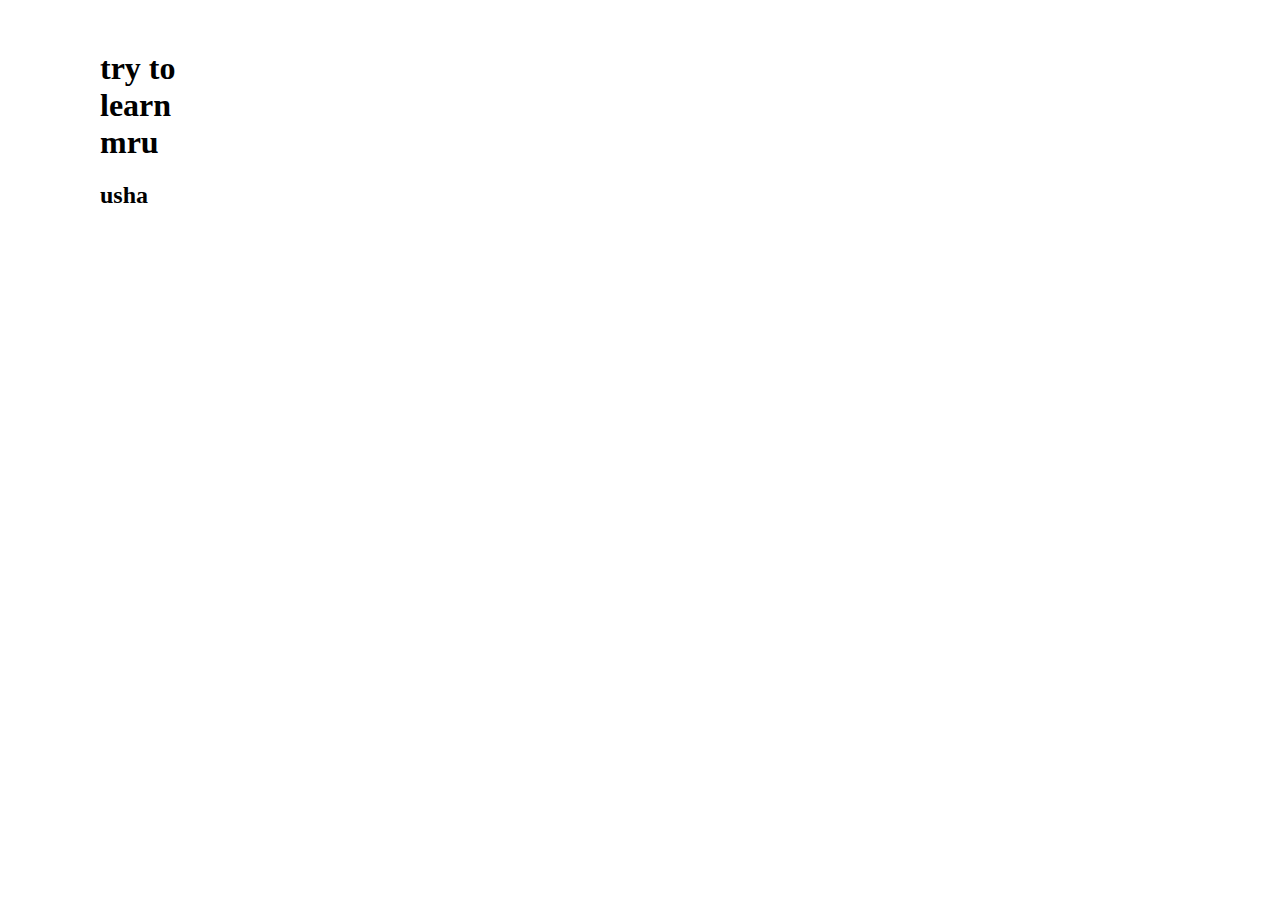
<file: index.html>
<!DOCTYPE html>
<html lang="en">
<head>
  <meta charset="UTF-8">
  <meta name="viewport" content="width=device-width, initial-scale=1.0">
  <title>App</title>
  
  <style>
    body {
      width: 100px;
      height: 100px;
      margin: 50px 100px;
    }
    table {
      width: 100px;
      border-collapse: collapse; /* Prevent double borders */
    }
    table, th, td {
      border: 2px solid rgb(17, 52, 8); /* Specify border color */
    }
    tr:nth-child(even) {
      background-color: rgb(13, 255, 0); /* Even rows will have blue background */
    }
</style>
</head>
<body>
  <h1 id="hello">
    <h2>usha</h2>
  </h1>
  <script>
    //document.getElementById("hello").innerText="<h2>usha</h2>"
  </script>
  <!-- <p>para1</p>
  <p>para2</p>
  <p>para3</p>
  <p>para4</p> -->
  <!-- <table>
    <thead>
      <th>S1.No</th>
      <th>Name</th>
      <th>Email</th>
      <th>company</th>
    </thead>
    <tbody>
      <tr>
        <td>1</td>
        <td>usha</td>
        <td>usha@gmail.com</td>
        <td>wipro</td>
      </tr>
    </tbody>
    <tbody id="store">

    </tbody>
  </table> -->
  <!-- <table>
    <thead>
      <th>empid</th>
      <th>empname</th>
      <th>empcompany</th>
      <th>empaddress</th>
    </thead>
    <tbody>
      <tr>
        <td>1</td>
        <td>usha</td>
        <td>wipro</td>
        <td>hyd</td>
      </tr>
    </tbody>
    <tbody id="store">

    </tbody>
    
  </table> -->
  <!-- <table>
    <thead>
    <th>S.NO</th>
    <th>Name</th>  
    <th>Company</th>
    <th>Salary</th>
    <th>City</th>
    <th>Area</th>
</thead>
<tbody id="store"> -->
  <!-- Add a reference to the JavaScript file -->
  <!--<script src="app.js"></script>-->
  <!-- <script src="operators.js"></script> -->
  <!-- <script src="conditions.js"></script> -->
  <!-- <script src="Assignment2.js"></script> -->
  <!-- <script src="looping.js"></script> -->
  <!-- <script src="functions.js"></script> -->
  <!-- <script src="arrayEmp.js"></script> -->
  <!-- <script src="async.js"></script> -->
  <!-- <script src="programs.js"></script> -->
  <!-- <script src="Assignment3.js"></script> -->
  <script type="module" src="script2.js"></script>
  <!-- <script src="script1.js"></script> -->
  <!-- *{

  }//universal selecter -->
  <!-- <button onClick="addToCart()" ></button> -->
</body>
</html>
</file>
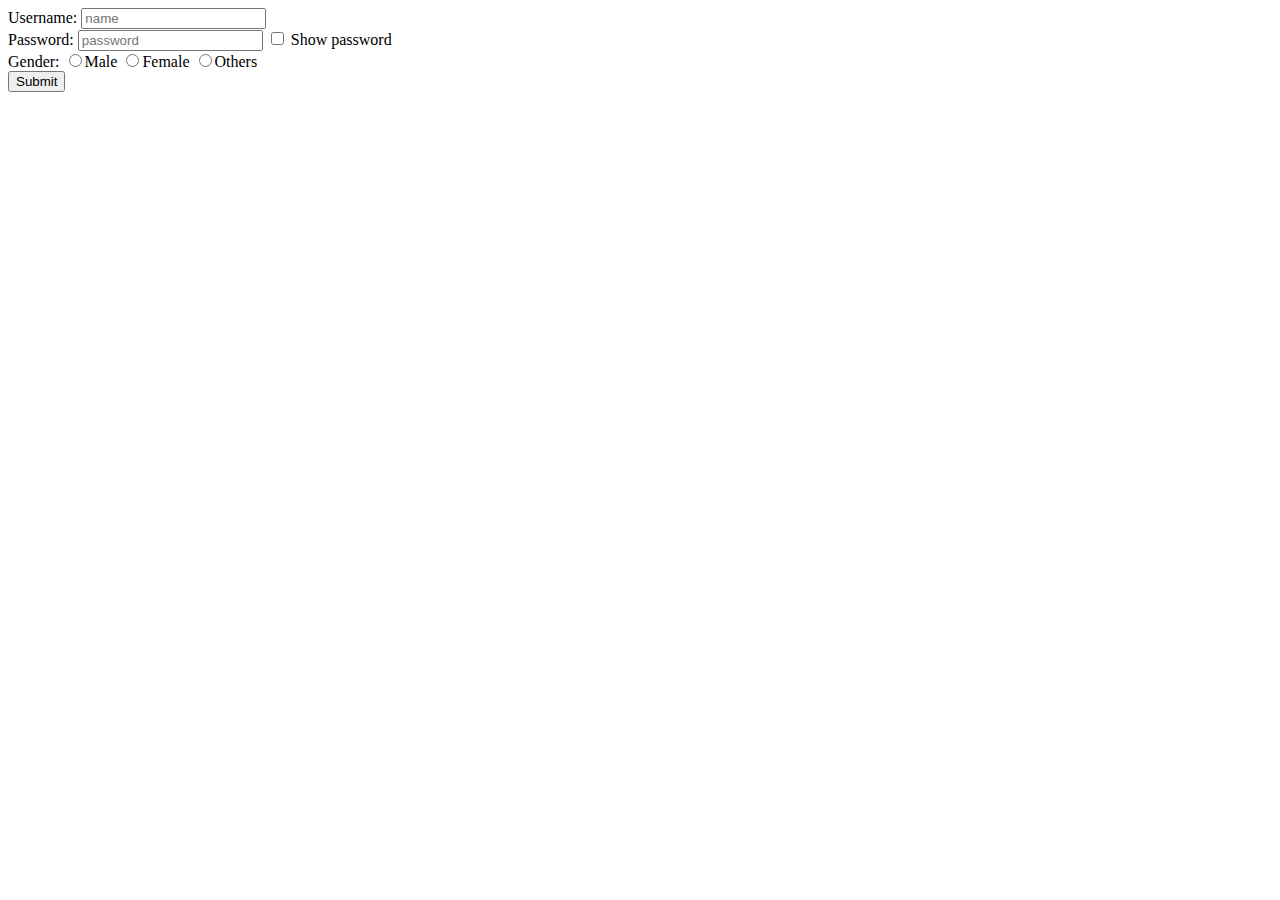
<file: dom.html>
<!DOCTYPE html>
<html lang="en">
<head>
    <meta charset="UTF-8">
    <meta name="viewport" content="width=device-width, initial-scale=1.0">
    <title>Document</title>
    <style>
        #demo{
            color:red;
        }
        
    </style>
</head>
<body>
    <form>
        
        <!-- <input type="text" placeholder="enter name" name="username" id="uname">
        <br><br>
        <input type="email" placeholder="enter email" name="mail" id="umail"> <br>
        <input type="submit" ><br> -->
        
        <!-- <div id="text">
           <div class="test">div1</div>
           <div class="test">div2</div>
           <div class="test">div3</div>
           <p class="test">Lorem</p>
           <span class="test">span tag</span>
           <div class="demo">div1</div>
           <div class="demo">div2</div>
           <div class="demo">div3</div>
           <p class="test">hello</p>
        </div> -->
        <!-- <h1 id="mru">"mallareddy University"</h1>
        <div class="test">div1</div>
        <div class="test">div2</div>
        <div class="test">div3</div> -->
        <!-- <input type="text" name="formdata" value="usha">
        <br><br>
        <input type="email" name="formdata" value="usha@gmail.com">
        <br><br>
        <input type="passward" name="formdata" value="password123">
        <br><br>
        <input type="tel" name="formdata" value="111112222"> -->
        
        <label for="uName">Username: </label>
        <input type="text" placeholder="name" id="uName"><br>
    
        <label for="uPass">Password: </label>
        <input type="password" placeholder="password" id="uPass">
        <input type="checkbox" id="check">
        <span id="show">Show password</span>
        <br>
    
        <label>Gender: </label>
        <input type="radio" name="gender" value="male"><span>Male</span>
        <input type="radio" name="gender" value="female"><span>Female</span>
        <input type="radio" name="gender" value="others"><span>Others</span>
        <br>
    
        <input type="submit">

        
    </body>
    </html>
    </form>
   <!-- <h1>Header</h1>
   <button>click</button>
   <button id="demo">google</button>
   <button>youtube</button> -->
   <!-- <button id="btn">dbclick</button> -->
    <!-- <h1 id="demo">Dynamic creation of html</h1>  -->

<!-- <video src="https://www.bing.com/videos/riverview/relatedvideo?&q=viedio+links+shots+below+20+seconds&&mid=53C3D78714AD4CA1487B53C3D78714AD4CA1487B&&FORM=VRDGAR" controls autoplay></video>
    -->
    <!-- <div id="mainBlock">
        <div class="topBlock">
            <img src="",alt="">
        </div>
        <div class="BottomBlock">
            <h1>header</h1>
            <button>ViewMore</button>
        </div> -->
    </div>
    <script src="dom.js"></script>
</body>
</html>
</file>
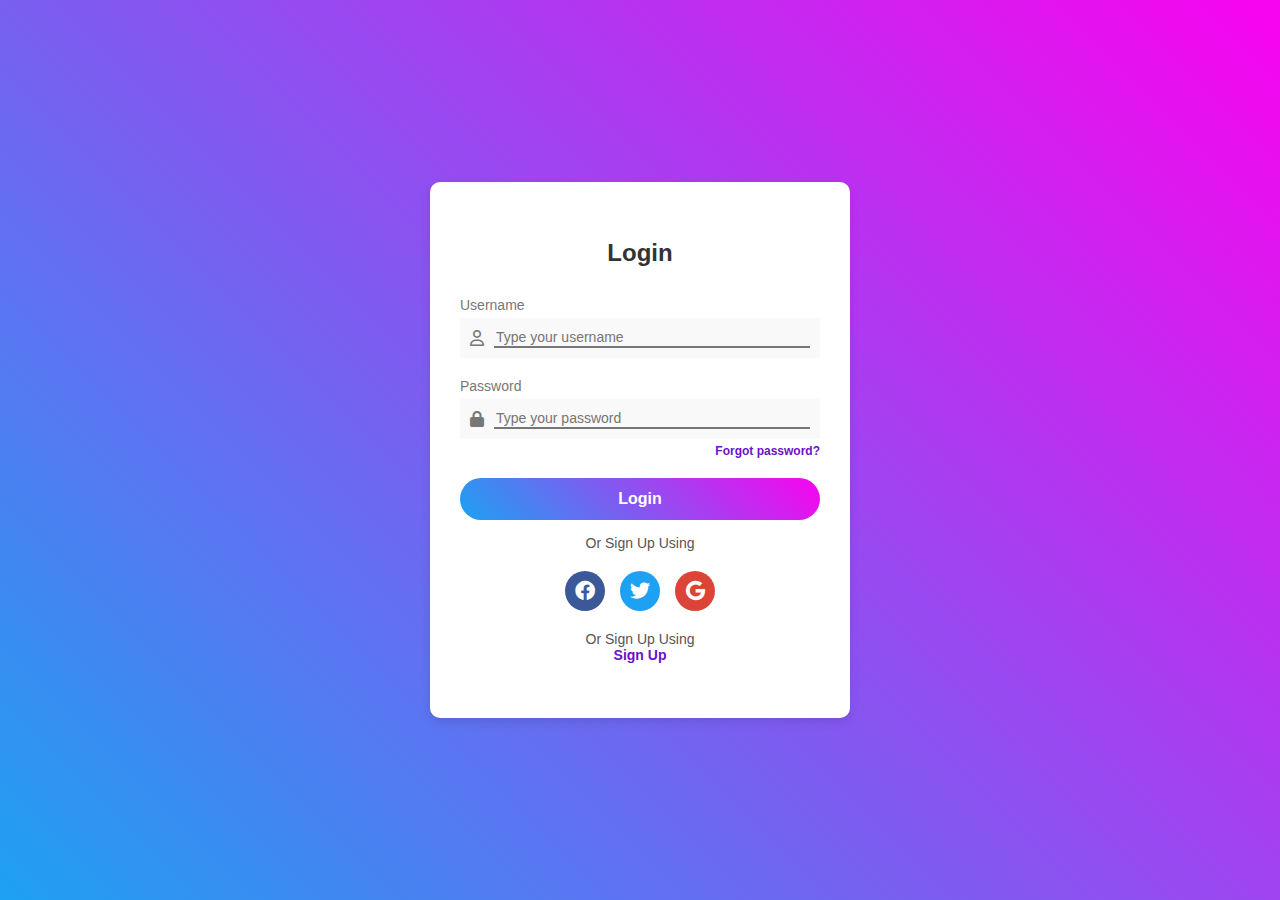
<file: login.html>
<!DOCTYPE html>
<html lang="en">
<head>
  <meta charset="UTF-8">
  <meta name="viewport" content="width=device-width, initial-scale=1.0">
  <title>Login</title>
  <link rel="stylesheet" href="login.css">
  <link rel="stylesheet" href="https://cdnjs.cloudflare.com/ajax/libs/font-awesome/6.0.0-beta3/css/all.min.css">
</head>
<body>
  <div class="login-container">
    <h1>Login</h1>
    <form>
      <div class="input-group">
        <label for="username">Username</label>
        <div class="input-wrapper">
          <i class="fa-regular fa-user"></i>
          <input type="text" id="username" name="username" placeholder="Type your username" required>
        </div>
      </div>
      <div class="input-group">
        <label for="password">Password</label>
        <div class="input-wrapper">
          <i class="fa-solid fa-lock"></i>
          <input type="password" id="password" name="password" placeholder="Type your password" required>
        </div>
        <a href="#">Forgot password?</a>
      </div>
      <button type="submit" class="login-btn">Login</button>
    </form>
    <p>Or Sign Up Using</p>
    <div class="social-icons">
      <a href="#" class="social-icon facebook"><i class="fa-brands fa-facebook"></i></a>
      <a href="#" class="social-icon twitter"><i class="fa-brands fa-twitter"></i></a>
      <a href="#" class="social-icon google"><i class="fa-brands fa-google"></i></a>
    </div>
    <p>Or Sign Up Using<br/><a href="signup.html">Sign Up</a></p>
  </div>
</body>
</html>
</file>
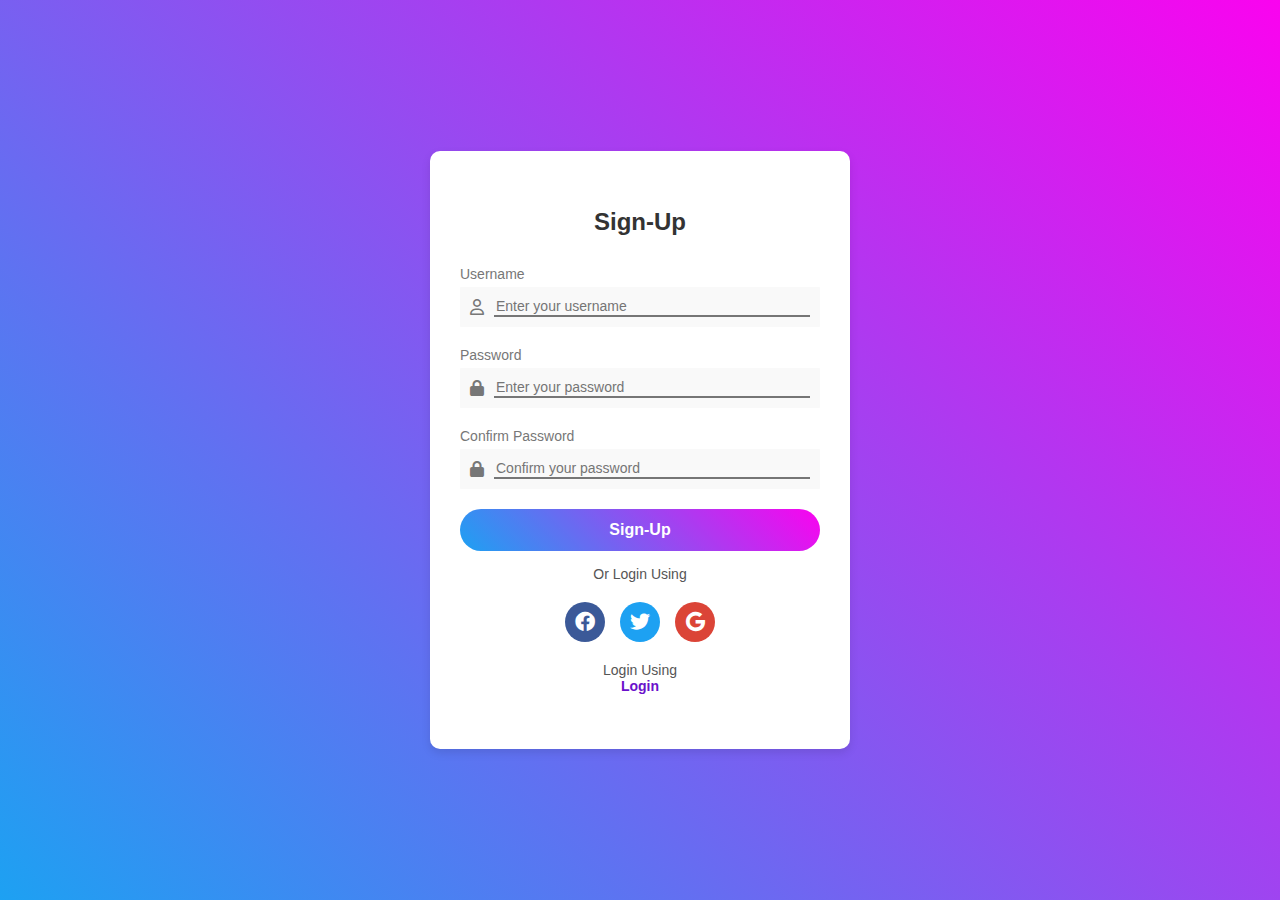
<file: signup.html>
<!DOCTYPE html>
<html lang="en">
<head>
  <meta charset="UTF-8">
  <meta name="viewport" content="width=device-width, initial-scale=1.0">
  <title>Sign-Up</title>
  <link rel="stylesheet" href="signup.css">
  <link rel="stylesheet" href="https://cdnjs.cloudflare.com/ajax/libs/font-awesome/6.0.0-beta3/css/all.min.css">
</head>
<body>
  <div class="signup-container">
    <h1>Sign-Up</h1>
    <form>
      <div class="input-group">
        <label for="username">Username</label>
        <div class="input-wrapper">
          <i class="fa-regular fa-user"></i>
          <input type="text" id="username" name="username" placeholder="Enter your username" required>
        </div>
      </div>
      <div class="input-group">
        <label for="password">Password</label>
        <div class="input-wrapper">
          <i class="fa-solid fa-lock"></i>
          <input type="password" id="password" name="password" placeholder="Enter your password" required>
        </div>
      </div>
      <div class="input-group">
        <label for="password">Confirm Password</label>
        <div class="input-wrapper">
          <i class="fa-solid fa-lock"></i>
          <input type="password" id="password" name="password" placeholder="Confirm your password" required>
        </div>
      </div>
      <button type="submit" class="signup-btn">Sign-Up</button>
    </form>
    <p>Or Login Using</p>
    <div class="social-icons">
        <a href="#" class="social-icon facebook"><i class="fa-brands fa-facebook"></i></a>
        <a href="#" class="social-icon twitter"><i class="fa-brands fa-twitter"></i></a>
        <a href="#" class="social-icon google"><i class="fa-brands fa-google"></i></a>
      </div>
    <p> Login Using<br/><a href="login.html">Login</a></p>
  </div>
</body>
</html>
</file>
<file: login.css>
body {
    margin: 0;
    font-family: Arial, sans-serif;
    background: linear-gradient(45deg, #1da1f2, #fa03ef);
    height: 100vh;
    display: flex;
    justify-content: center;
    align-items: center;
}

.login-container {
    background: white;
    width: 360px;
    padding: 40px 30px;
    border-radius: 10px;
    box-shadow: 0 4px 10px rgba(0, 0, 0, 0.1);
    text-align: center;
}

.login-container h1 {
    font-size: 24px;
    font-weight: 600;
    margin-bottom: 30px;
    color: #333;
}

.input-group {
    margin-bottom: 20px;
    text-align: left;
}

.input-group label {
    font-size: 14px;
    font-weight: 500;
    color: #777;
    margin-bottom: 5px;
    display: block;
}

.input-wrapper {
    display: flex;
    align-items: center;
    border-top: None;
    border-left: None;
    border-right: None;
    border: bottom 1px black;
    border-radius: 1px;
    padding: 10px;
    background-color: #f9f9f9;
}

.input-wrapper i {
    font-size: 16px;
    margin-right: 10px;
    color: #777;
}

.input-wrapper input {
    border-top: None;
    border-left: None;
    border-right: None;
    border: bottom 1px black;
    outline: none;
    font-size: 14px;
    flex: 1;
    background: transparent;
}

.input-group a {
    display: block;
    text-align: right;
    font-size: 12px;
    color: #6a11cb;
    text-decoration: none;
    margin-top: 5px;
}

.input-group a:hover {
    text-decoration: underline;
}

.login-btn {
    background: linear-gradient(45deg, #1da1f2, #fa03ef);
    border: none;
    border-radius: 50px;
    color: white;
    padding: 12px 0;
    width: 100%;
    font-size: 16px;
    font-weight: 600;
    cursor: pointer;
    transition: all 0.3s ease-in-out;
}

.login-btn:hover {
    opacity: 0.9;
}

.social-icons {
    margin: 20px 0;
    display: flex;
    justify-content: center;
    gap: 15px;
}

.social-icons .social-icon {
    font-size: 20px;
    width: 40px;
    height: 40px;
    display: flex;
    align-items: center;
    justify-content: center;
    border-radius: 50%;
    text-decoration: none;
    color: white;
    transition: all 0.3s ease-in-out;
}

.social-icons .social-icon.facebook {
    background: #3b5998;
}

.social-icons .social-icon.twitter {
    background: #1da1f2;
}

.social-icons .social-icon.google {
    background: #db4437;
}

.social-icons .social-icon:hover {
    transform: scale(1.1);
    opacity: 0.9;
}

.login-container p {
    font-size: 14px;
    color: #555;
    margin: 15px 0;
}

.login-container a {
    color: #6a11cb;
    font-weight: bold;
    text-decoration: none;
}
.login-container a:hover {
    text-decoration: underline;
}
</file>
<file: signup.css>
body {
    margin: 0;
    font-family: Arial, sans-serif;
    background: linear-gradient(45deg, #1da1f2, #fa03ef);
    height: 100vh;
    display: flex;
    justify-content: center;
    align-items: center;
}

.signup-container {
    background: white;
    width: 360px;
    padding: 40px 30px;
    border-radius: 10px;
    box-shadow: 0 4px 10px rgba(0, 0, 0, 0.1);
    text-align: center;
}

.signup-container h1 {
    font-size: 24px;
    font-weight: 600;
    margin-bottom: 30px;
    color: #333;
}

.input-group {
    margin-bottom: 20px;
    text-align: left;
}

.input-group label {
    font-size: 14px;
    font-weight: 500;
    color: #777;
    margin-bottom: 5px;
    display: block;
}

.input-wrapper {
    display: flex;
    align-items: center;
    border-top: None;
    border-left: None;
    border-right: None;
    border: bottom 1px black;
    border-radius: 1px;
    padding: 10px;
    background-color: #f9f9f9;
}

.input-wrapper i {
    font-size: 16px;
    margin-right: 10px;
    color: #777;
}

.input-wrapper input {
    border-top: None;
    border-left: None;
    border-right: None;
    border: bottom 1px black;
    outline: none;
    font-size: 14px;
    flex: 1;
    background: transparent;
}

.input-group a {
    display: block;
    text-align: right;
    font-size: 12px;
    color: #6a11cb;
    text-decoration: none;
    margin-top: 5px;
}

.input-group a:hover {
    text-decoration: underline;
}

.signup-btn {
    background: linear-gradient(45deg, #1da1f2, #fa03ef);
    border: none;
    border-radius: 50px;
    color: white;
    padding: 12px 0;
    width: 100%;
    font-size: 16px;
    font-weight: 600;
    cursor: pointer;
    transition: all 0.3s ease-in-out;
}

.signup-btn:hover {
    opacity: 0.9;
}

.social-icons {
    margin: 20px 0;
    display: flex;
    justify-content: center;
    gap: 15px;
}

.social-icons .social-icon {
    font-size: 20px;
    width: 40px;
    height: 40px;
    display: flex;
    align-items: center;
    justify-content: center;
    border-radius: 50%;
    text-decoration: none;
    color: white;
    transition: all 0.3s ease-in-out;
}

.social-icons .social-icon.facebook {
    background: #3b5998;
}

.social-icons .social-icon.twitter {
    background: #1da1f2;
}

.social-icons .social-icon.google {
    background: #db4437;
}

.social-icons .social-icon:hover {
    transform: scale(1.1);
    opacity: 0.9;
}

.signup-container p {
    font-size: 14px;
    color: #555;
    margin: 15px 0;
}

.signup-container a {
    color: #6a11cb;
    font-weight: bold;
    text-decoration: none;
}

.signup-container a:hover {
    text-decoration: underline;
}
</file>
